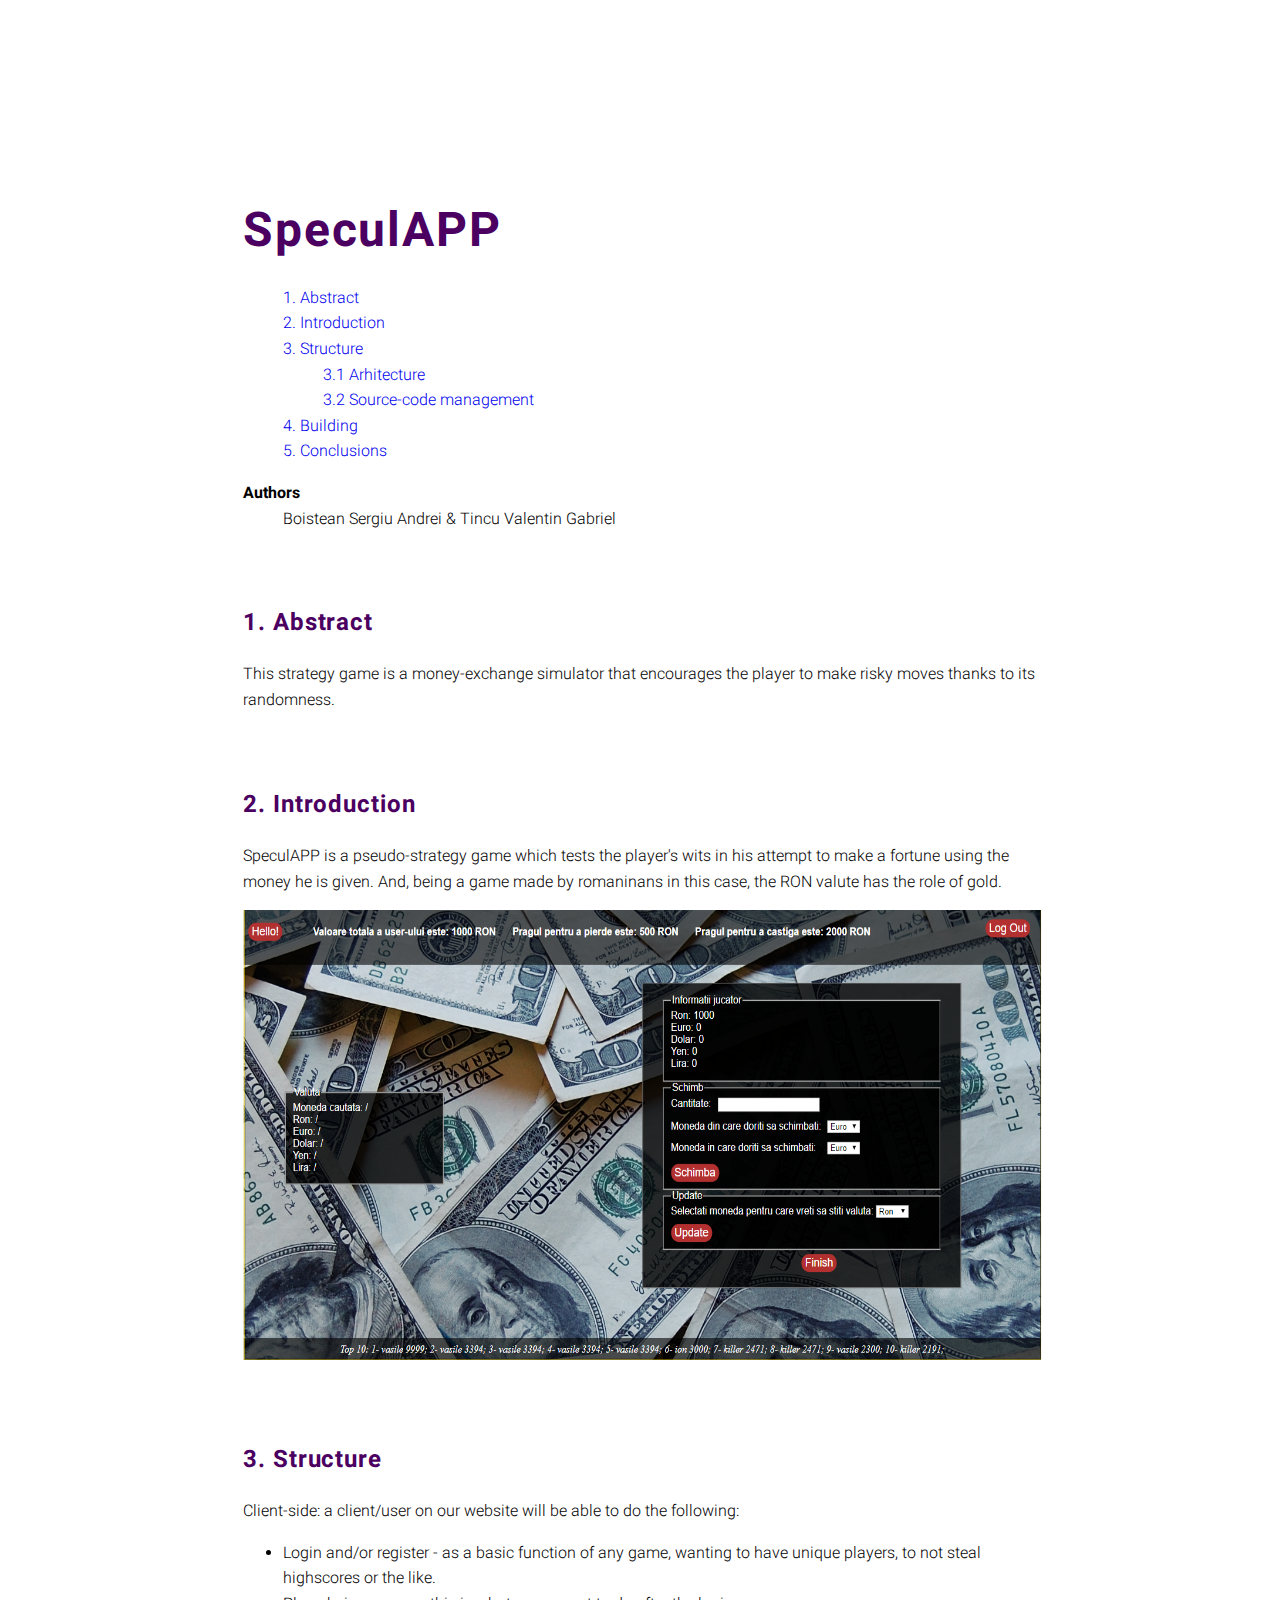
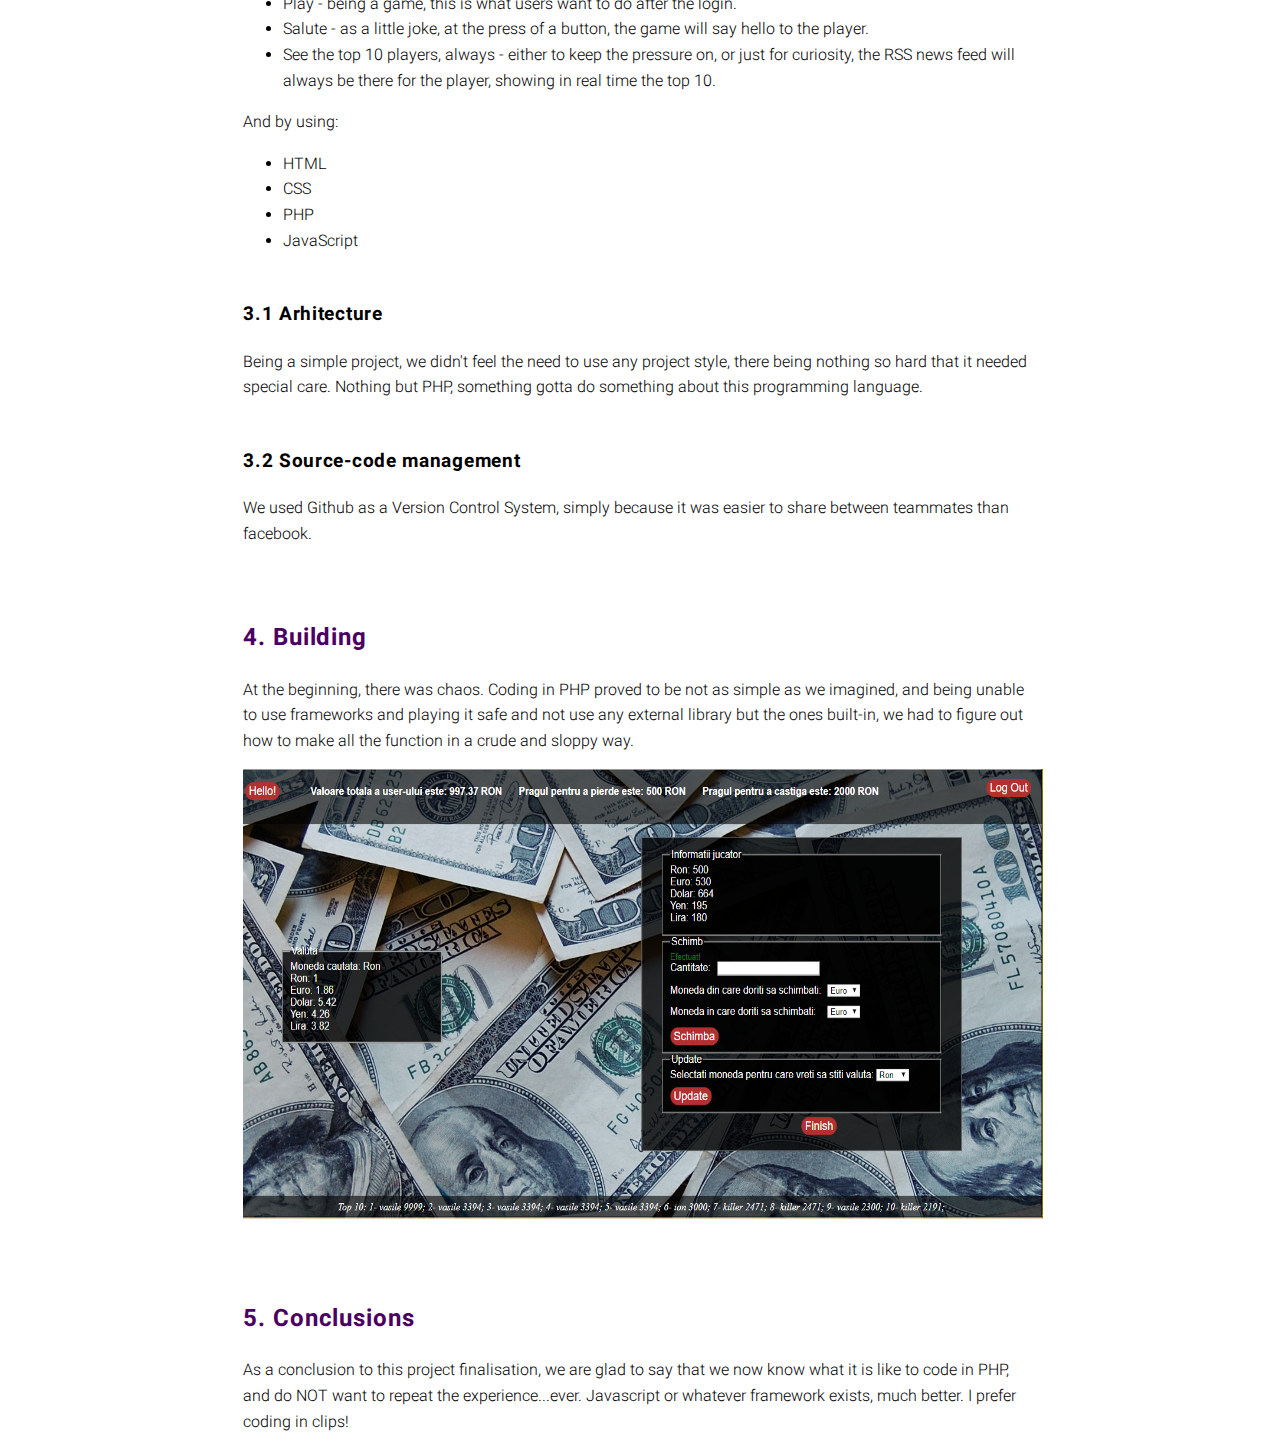
<file: ScholarlyDocum/index.html>
<!DOCTYPE html>
<html>
  <head>
    <meta charset="utf-8">
    <meta name="viewport" content="width=device-width, initial-scale=1.0, user-scalable=yes">
    <title>SpeculAPP - Scholarly Report</title>
    <link rel="stylesheet" href="css/scholarly.min.css">
    <script src="js/scholarly.min.js"></script>
  </head>
  <body prefix="schema: http://schema.org">
    <header>
      <h1>SpeculAPP</h1>
    </header>
	
    <div role="contentinfo">
	  <dt>Authors</dt>
	  <dd>
      Boistean Sergiu Andrei
	    &amp;
	    Tincu Valentin Gabriel 
	  </dd>
    </div>
	
    <section typeof="sa:Abstract" id="abstract" role="doc-abstract">
      <h2>Abstract</h2>
	  
      <p>
        This strategy game is a money-exchange simulator that encourages the player to make risky moves thanks to its randomness.
      </p>
    </section>
	
    <section id="introduction" role="doc-introduction">
      <h2>Introduction</h2>
      <p>
        SpeculAPP is a pseudo-strategy game which tests the player's wits in his attempt to make a fortune using the money he is given. And, being a game made by romaninans in this case, the RON valute has the role of gold.
      </p> 
		<div class="initialImage">
		  <img src="images/SpeculAPPimage1.png" width="800" height="450" alt="Game Looks">
		</div>
    </section>
	
    <section id="structure">
      <h2>Structure</h2>
	  
      <p>
        Client-side: a client/user on our website will be able to do the following:
		<ul>
            <li>Login and/or register - as a basic function of any game, wanting to have unique players, to not steal highscores or the like.</li>
            <li>Play - being a game, this is what users want to do after the login.</li>
            <li>Salute - as a little joke, at the press of a button, the game will say hello to the player.</li>
            <li>See the top 10 players, always - either to keep the pressure on, or just for curiosity, the RSS news feed will always be there for the player, showing in real time the top 10.</li>
		</ul>
		And by using:
		<ul>
            <li>HTML</li>
            <li>CSS</li>
            <li>PHP</li>
            <li>JavaScript</li>
		</ul>
      </p>
      <section id="arhitecture">
        <h3>Arhitecture</h3>
		
        <p>
          Being a simple project, we didn't feel the need to use any project style, there being nothing so hard that it needed special care. Nothing but PHP, something gotta do something about this programming language.
        </p>
      </section>
	  
	  <section id="code-management">
        <h3>Source-code management</h3>
		
        <p>
          We used Github as a Version Control System, simply because it was easier to share between teammates than facebook.
        </p>
      </section>
	</section>	
	  
      <section id="Building">
        <h3>Building</h3>
        <p>
          At the beginning, there was chaos. Coding in PHP proved to be not as simple as we imagined, and being unable to use frameworks and playing it safe and not use any external library but the ones built-in, we had to figure out how to make all the function in a crude and sloppy way.
        </p>
		<div class="firstImages">
          <img src="images/SpeculAPPimage2.png" width="800" height="450" alt="Middle of the game">
		</div>
      </section>

	<section id="conclusions">
      <h2>Conclusions</h2>
      <p>
		As a conclusion to this project finalisation, we are glad to say that we now know what it is like to code in PHP, and do NOT want to repeat the experience...ever. Javascript or whatever framework exists, much better. I prefer coding in clips! 
	  </p>
    </section>
  </body>
</html>
</file>
<file: ScholarlyDocum/css/scholarly.min.css>
/*! normalize.css v3.0.3 | MIT License | github.com/necolas/normalize.css */html{font-family:sans-serif;-ms-text-size-adjust:100%;-webkit-text-size-adjust:100%}body{margin:0}article,aside,details,figcaption,figure,footer,header,hgroup,main,menu,nav,section,summary{display:block}audio,canvas,progress,video{display:inline-block;vertical-align:baseline}audio:not([controls]){display:none;height:0}[hidden],template{display:none}a{background-color:transparent}a:active,a:hover{outline:0}abbr[title]{border-bottom:1px dotted}b,strong{font-weight:700}dfn{font-style:italic}h1{font-size:2em;margin:.67em 0}mark{background:#ff0;color:#000}small{font-size:80%}sub,sup{font-size:75%;line-height:0;position:relative;vertical-align:baseline}sup{top:-.5em}sub{bottom:-.25em}img{border:0}svg:not(:root){overflow:hidden}figure{margin:1em 40px}hr{box-sizing:content-box;height:0}pre{overflow:auto}code,kbd,pre,samp{font-family:monospace;font-size:1em}button,input,optgroup,select,textarea{color:inherit;font:inherit;margin:0}button{overflow:visible}button,select{text-transform:none}button,html input[type=button],input[type=reset],input[type=submit]{-webkit-appearance:button;cursor:pointer}button[disabled],html input[disabled]{cursor:default}button::-moz-focus-inner,input::-moz-focus-inner{border:0;padding:0}input{line-height:normal}input[type=checkbox],input[type=radio]{box-sizing:border-box;padding:0}input[type=number]::-webkit-inner-spin-button,input[type=number]::-webkit-outer-spin-button{height:auto}input[type=search]{-webkit-appearance:textfield;box-sizing:content-box}input[type=search]::-webkit-search-cancel-button,input[type=search]::-webkit-search-decoration{-webkit-appearance:none}fieldset{border:1px solid silver;margin:0 2px;padding:.35em .625em .75em}legend{border:0;padding:0}textarea{overflow:auto}optgroup{font-weight:700}table{border-collapse:collapse;border-spacing:0}td,th{padding:0}@font-face{font-family:Roboto;font-weight:300;font-style:normal;src:url(../fonts/Roboto-300/Roboto-300.eot);src:url(../fonts/Roboto-300/Roboto-300.eot?#iefix) format('embedded-opentype'),local('Roboto Light'),local('Roboto-300'),url(../fonts/Roboto-300/Roboto-300.woff2) format('woff2'),url(../fonts/Roboto-300/Roboto-300.woff) format('woff'),url(../fonts/Roboto-300/Roboto-300.ttf) format('truetype'),url(../fonts/Roboto-300/Roboto-300.svg#Roboto) format('svg')}@font-face{font-family:Roboto;font-weight:700;font-style:normal;src:url(../fonts/Roboto-700/Roboto-700.eot);src:url(../fonts/Roboto-700/Roboto-700.eot?#iefix) format('embedded-opentype'),local('Roboto Bold'),local('Roboto-700'),url(../fonts/Roboto-700/Roboto-700.woff2) format('woff2'),url(../fonts/Roboto-700/Roboto-700.woff) format('woff'),url(../fonts/Roboto-700/Roboto-700.ttf) format('truetype'),url(../fonts/Roboto-700/Roboto-700.svg#Roboto) format('svg')}@font-face{font-family:Roboto;font-weight:300;font-style:italic;src:url(../fonts/Roboto-300italic/Roboto-300italic.eot);src:url(../fonts/Roboto-300italic/Roboto-300italic.eot?#iefix) format('embedded-opentype'),local('Roboto Light Italic'),local('Roboto-300italic'),url(../fonts/Roboto-300italic/Roboto-300italic.woff2) format('woff2'),url(../fonts/Roboto-300italic/Roboto-300italic.woff) format('woff'),url(../fonts/Roboto-300italic/Roboto-300italic.ttf) format('truetype'),url(../fonts/Roboto-300italic/Roboto-300italic.svg#Roboto) format('svg')}@font-face{font-family:Roboto;font-weight:700;font-style:italic;src:url(../fonts/Roboto-700italic/Roboto-700italic.eot);src:url(../fonts/Roboto-700italic/Roboto-700italic.eot?#iefix) format('embedded-opentype'),local('Roboto Bold Italic'),local('Roboto-700italic'),url(../fonts/Roboto-700italic/Roboto-700italic.woff2) format('woff2'),url(../fonts/Roboto-700italic/Roboto-700italic.woff) format('woff'),url(../fonts/Roboto-700italic/Roboto-700italic.ttf) format('truetype'),url(../fonts/Roboto-700italic/Roboto-700italic.svg#Roboto) format('svg')}@font-face{font-family:Roboto Mono;font-weight:300;font-style:normal;src:url(../fonts/Roboto-Mono-300/Roboto-Mono-300.eot);src:url(../fonts/Roboto-Mono-300/Roboto-Mono-300.eot?#iefix) format('embedded-opentype'),local('Roboto Mono Light'),local('Roboto-Mono-300'),url(../fonts/Roboto-Mono-300/Roboto-Mono-300.woff2) format('woff2'),url(../fonts/Roboto-Mono-300/Roboto-Mono-300.woff) format('woff'),url(../fonts/Roboto-Mono-300/Roboto-Mono-300.ttf) format('truetype'),url(../fonts/Roboto-Mono-300/Roboto-Mono-300.svg#RobotoMono) format('svg')}@font-face{font-family:Roboto Mono;font-weight:700;font-style:normal;src:url(../fonts/Roboto-Mono-700/Roboto-Mono-700.eot);src:url(../fonts/Roboto-Mono-700/Roboto-Mono-700.eot?#iefix) format('embedded-opentype'),local('Roboto Mono Bold'),local('Roboto-Mono-700'),url(../fonts/Roboto-Mono-700/Roboto-Mono-700.woff2) format('woff2'),url(../fonts/Roboto-Mono-700/Roboto-Mono-700.woff) format('woff'),url(../fonts/Roboto-Mono-700/Roboto-Mono-700.ttf) format('truetype'),url(../fonts/Roboto-Mono-700/Roboto-Mono-700.svg#RobotoMono) format('svg')}body{max-width:21cm;margin:auto;line-height:1.6;font-weight:300;font-family:Roboto,sans-serif}header>h1{margin:0;font-size:3em;padding-top:4em}div.banner{display:-webkit-flex;display:-ms-flexbox;display:flex;-webkit-justify-content:space-between;-ms-flex-pack:justify;justify-content:space-between}div.banner>img{height:100%}div.banner>div.status{color:#fff;background:#9400bf;width:350px;padding:10px;text-align:right}h1,h2,h3,h4,h5,h6{letter-spacing:.0375em}h1,h2{color:#4b0061}h2{margin-top:3em}h3{margin-top:2.5em}h4{font-weight:300;font-size:1.2em;-webkit-font-feature-settings:"c2sc";font-feature-settings:"c2sc";font-variant:small-caps;margin:2em 0 .5em}[role=contentinfo] a{text-decoration:none}[role=directory] ol,ol[role=directory]{list-style-type:none}[role=contentinfo] dt{font-weight:700}[role=contentinfo] dd{margin-bottom:1em}a.onto{text-decoration:none;background:linear-gradient(0deg,rgba(255,0,0,.4),rgba(255,0,0,.4) 15%,#fff 16%);color:#434343}a.onto,code,pre{font-family:Roboto Mono,monospace}p.issue{border-left:3px solid red;padding:.5em 1em}@media screen and (max-width:577px){div.status{width:auto}}@media screen and (max-width:980px){body{margin:0 2em}}
</file>
